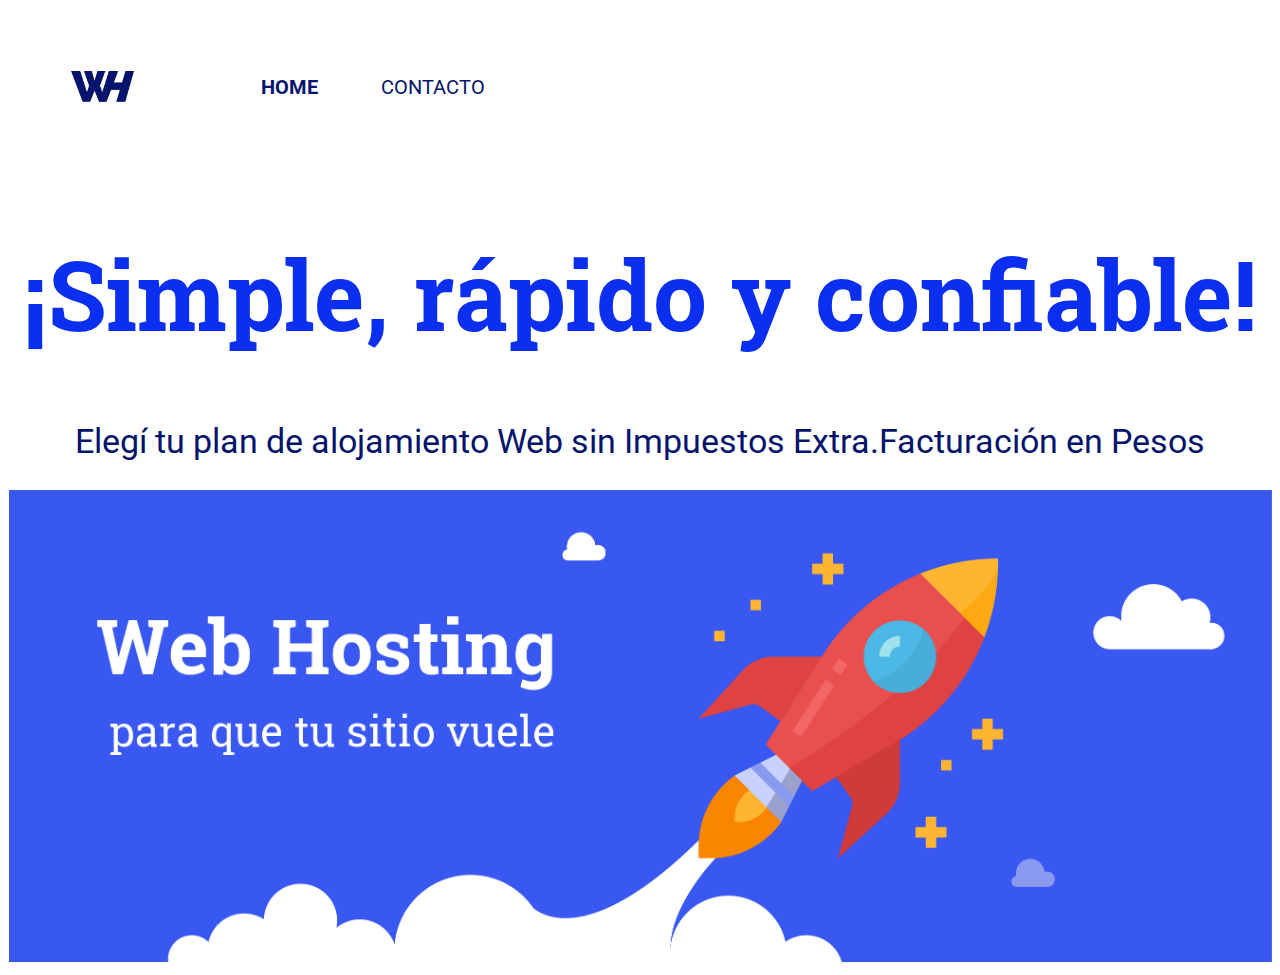
<file: Desafio 1 Modulo 5/index.html>
<!DOCTYPE html>
<html lang="en">

<head>
    <meta charset="UTF-8">
    <meta http-equiv="X-UA-Compatible" content="IE=edge">
    <meta name="viewport" content="width=device-width, initial-scale=1.0">
    <title>Desafío 5</title>
    <link rel="stylesheet" href="css/estilos.css">
</head>

<body>
    <nav><img class="logo" src="./imagenes/M5_logo.png" alt=""><a href="index.html" class="activo">HOME</a> <a
            href="contacto.html">CONTACTO</a></nav>
    <header>
        <h1>¡Simple, rápido y confiable!</h1>
        <h2>Elegí tu plan de alojamiento Web sin Impuestos Extra.Facturación en Pesos</h2>
        <img src="./imagenes/M5-Desafío1-img.png" alt="">

    </header>

</body>

</html>
</file>
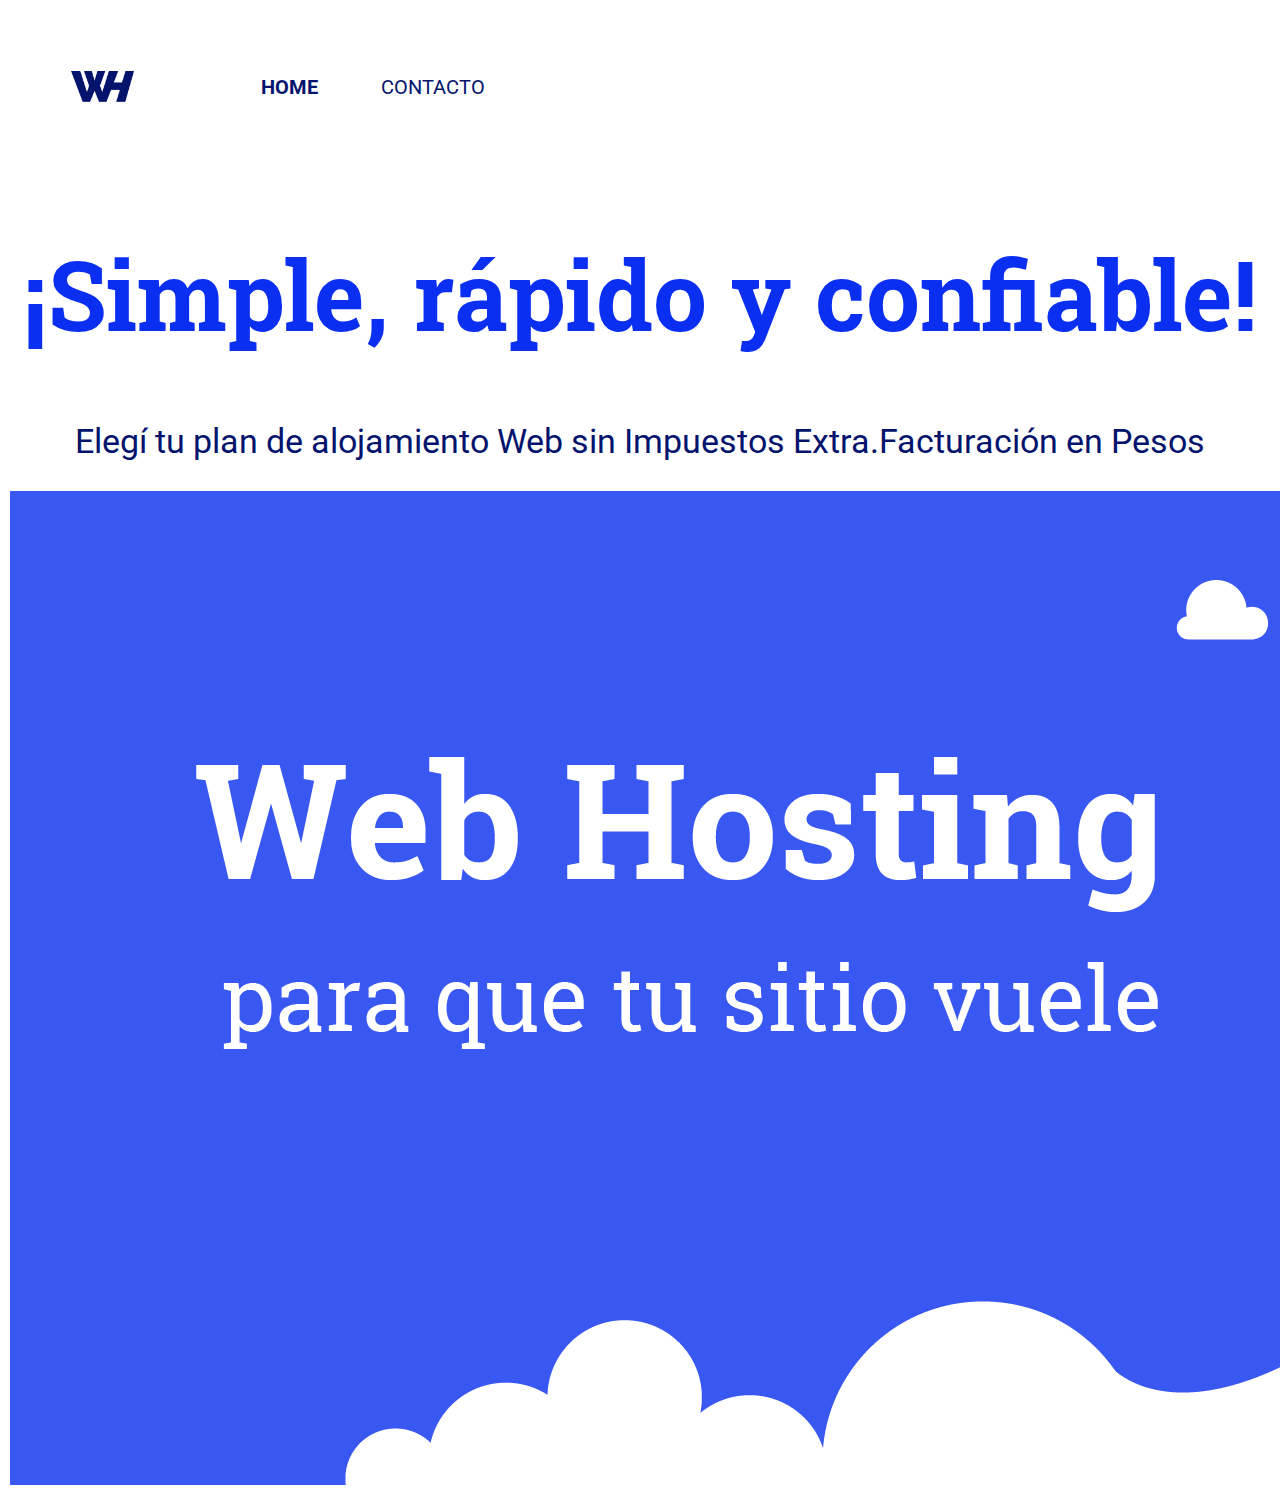
<file: Desafio 2 Modulo 5/index.html>
<!DOCTYPE html>
<html lang="en">

<head>
    <meta charset="UTF-8">
    <meta http-equiv="X-UA-Compatible" content="IE=edge">
    <meta name="viewport" content="width=device-width, initial-scale=1.0">
    <title>Desafío 5</title>
    <link rel="stylesheet" href="css/estilos.css">
</head>

<body>
    <nav><img id="logo" src="./imagenes/M5_logo.png" alt=""><a href="index.html" class="activo">HOME</a> <a
            href="./contacto.html">CONTACTO</a></nav>
    <header>
        <h1>¡Simple, rápido y confiable!</h1>
        <h2>Elegí tu plan de alojamiento Web sin Impuestos Extra.Facturación en Pesos</h2>
        <img src="./imagenes/M5-Desafío1-img.png" alt="">

    </header>

</body>

</html>
</file>
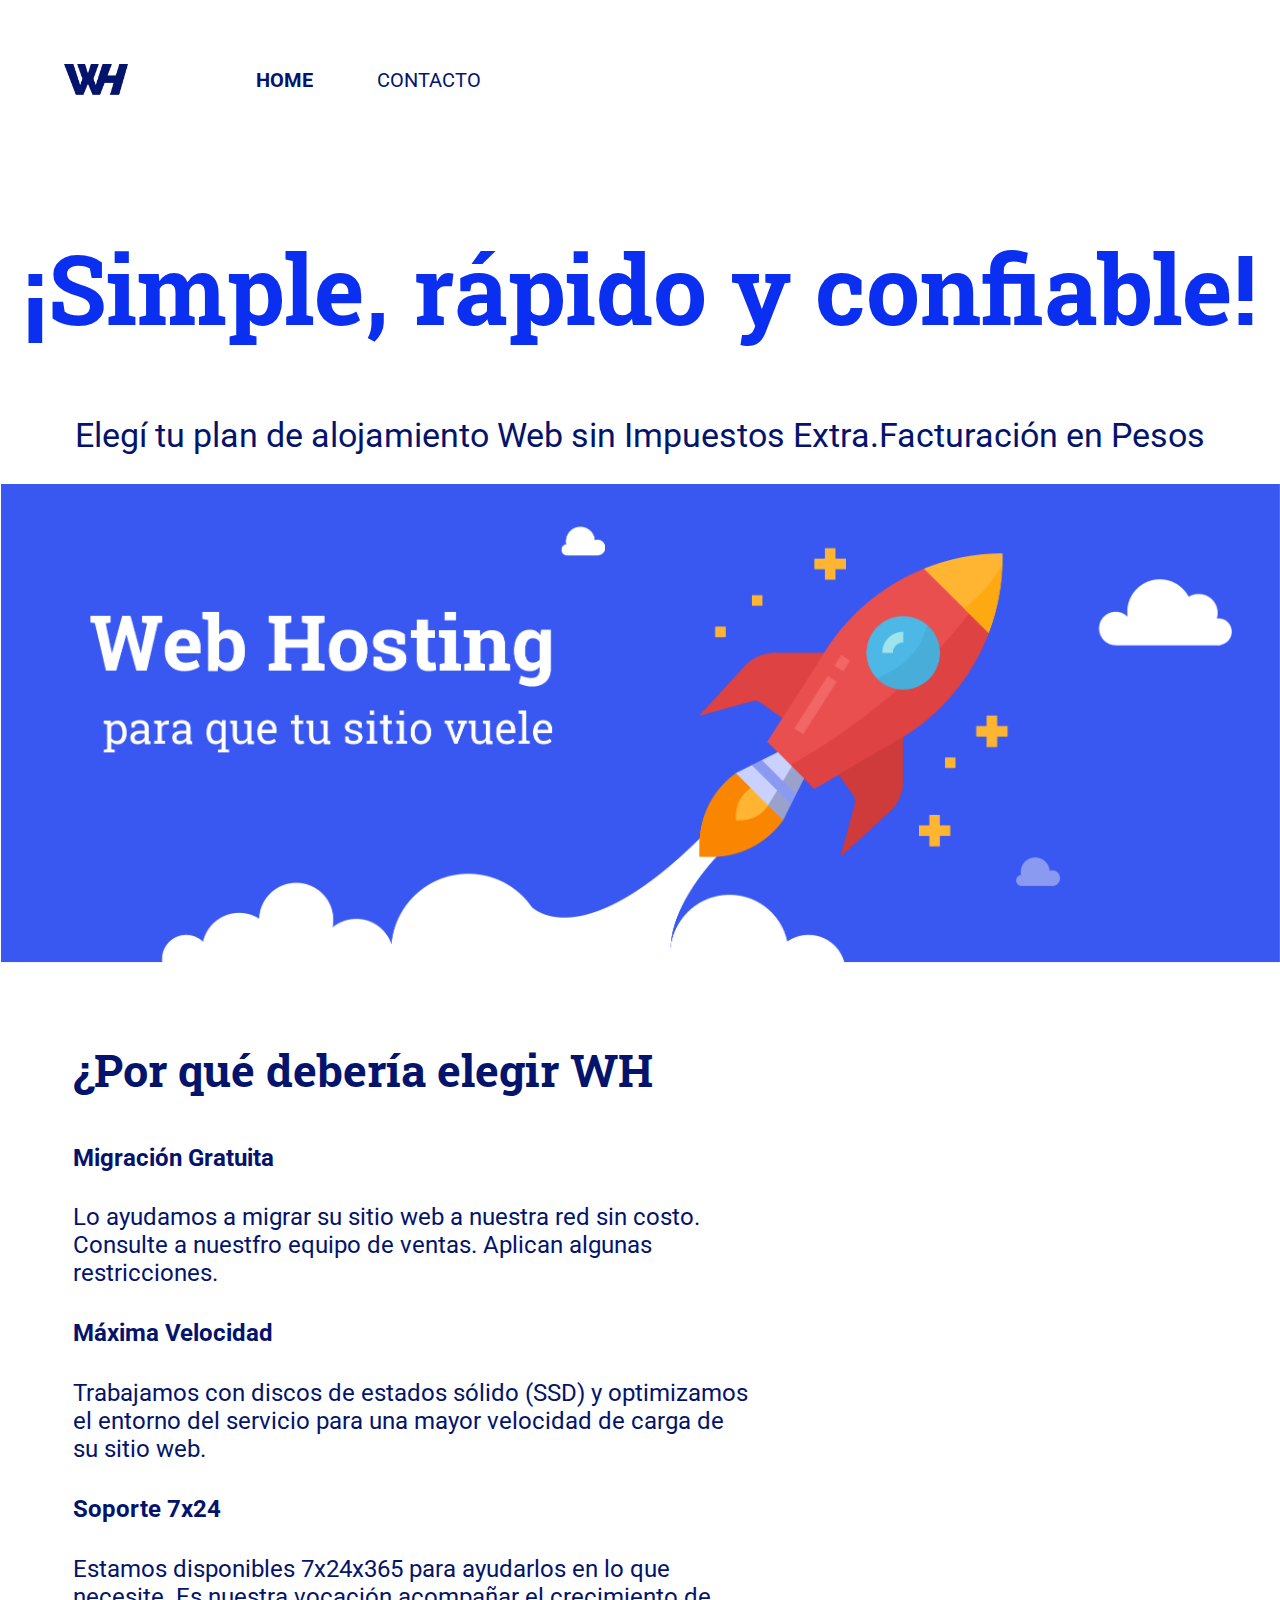
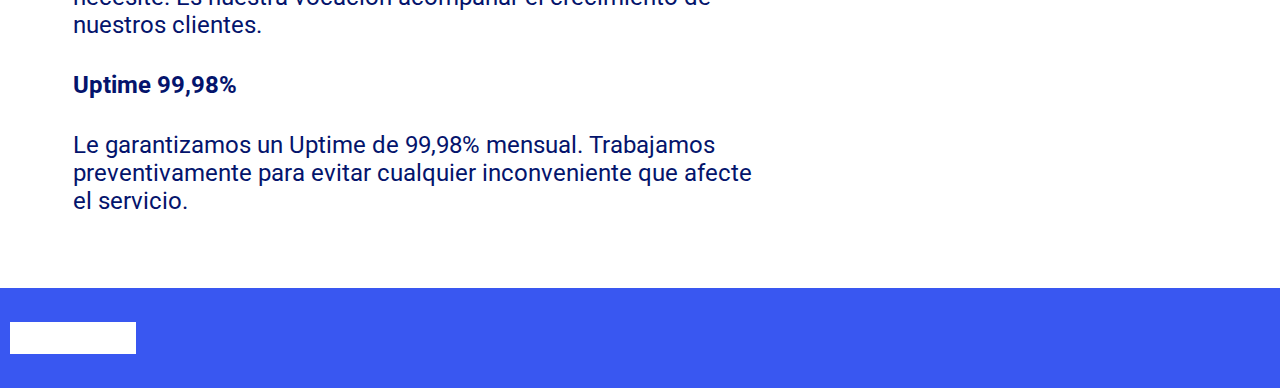
<file: Desafio 3 Modulo 5/index.html>
<!DOCTYPE html>
<html lang="en">

<head>
    <meta charset="UTF-8">
    <meta http-equiv="X-UA-Compatible" content="IE=edge">
    <meta name="viewport" content="width=device-width, initial-scale=1.0">
    <title>Desafío 5</title>
    <link rel="stylesheet" href="css/estilos.css">
</head>

<body>
    <nav><img id="logo" src="./imagenes/M5_logo.png" alt=""><a href="index.html" class="activo">HOME</a> <a
            href="./contacto.html">CONTACTO</a></nav>
    <header>
        <h1>¡Simple, rápido y confiable!</h1>
        <h2>Elegí tu plan de alojamiento Web sin Impuestos Extra.Facturación en Pesos</h2>
        <img src="./imagenes/M5-Desafío1-img.png" alt="">

    </header>
    <style>
        div{
            margin: 5%;
        }
    </style>

    <main>
        <div>
            <h3>¿Por qué debería elegir WH</h3>

            <h4>Migración Gratuita</h4>
            <p>Lo ayudamos a migrar su sitio web a nuestra red sin costo. <br>
            Consulte a nuestfro equipo de ventas. Aplican algunas <br>
            restricciones.</p>

            <h4>Máxima Velocidad</h4>
            <p>Trabajamos con discos de estados sólido (SSD) y optimizamos<br>
            el entorno del servicio para una mayor velocidad de carga de <br>
            su sitio web.</p>

            <h4>Soporte 7x24</h4>
            <p>Estamos disponibles 7x24x365 para ayudarlos en lo que <br>
            necesite. Es nuestra vocación acompañar el crecimiento de <br>
            nuestros clientes.</p>

            <h4>Uptime 99,98%</h4>
            <p>Le garantizamos un Uptime de 99,98% mensual. Trabajamos <br>
            preventivamente para evitar cualquier inconveniente que afecte <br>
            el servicio.</p>
    
        </div>

    </main>
    <footer><img id="footer-logo" src="./imagenes/M5_logo_blanco.png" alt=""></footer>
</body>

</html>
</file>
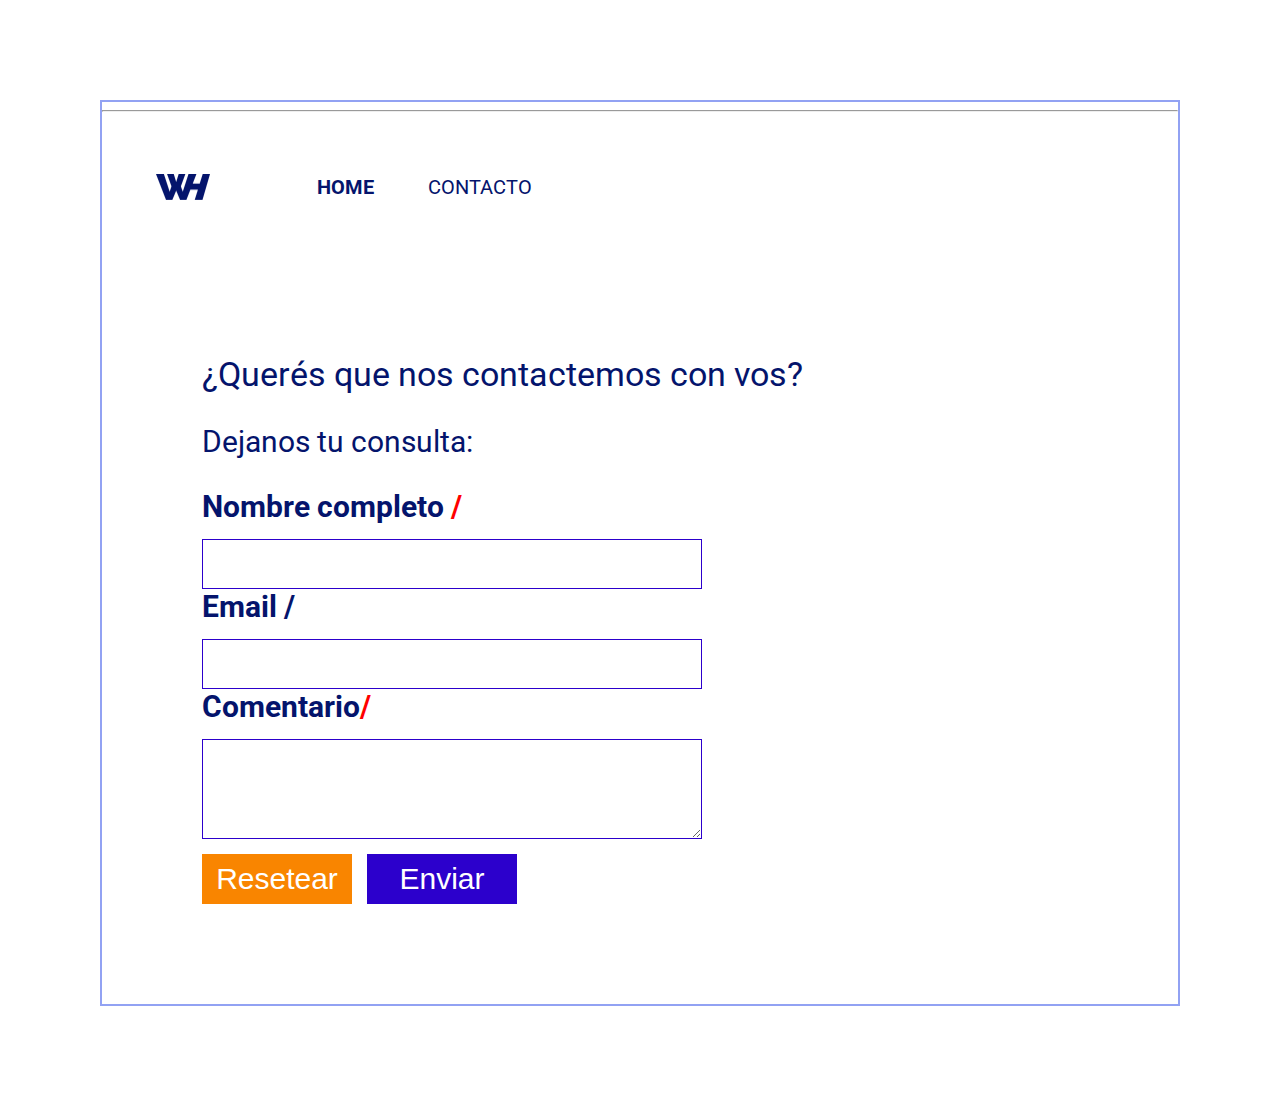
<file: Desafio 2 Modulo 5/contacto.html>
<!DOCTYPE html>
<html lang="en">

<head>
    <meta charset="UTF-8">
    <meta http-equiv="X-UA-Compatible" content="IE=edge">
    <meta name="viewport" content="width=device-width, initial-scale=1.0">
    <title>Desafío 5</title>
    <link rel="stylesheet" href="css/estilos.css">
</head>
    <style>
        body{
            margin: 100px;
            border: 2px, solid #92a2f3;
        }
        main{
            margin: 100px;
        }
    </style>
<body>
    <hr>
    <nav><img id= "logo" src="./imagenes/M5_logo.png" alt=""><a href="index.html" class="activo">HOME</a> <a
            href="contacto.html">CONTACTO</a></nav>

    <main>
        <h2>¿Querés que nos contactemos con vos?</h2>
        <form action="codigo.php" method="post">
            <p>Dejanos tu consulta:</p>
            <label for="nombre">Nombre completo <span>/</span></label>
            <input type="text" id="nombre">
            <label for="email">Email <span> </span>/</label>
            <input type="email" id="email">
            <label for="comentario">Comentario<span>/</span></label>
            <textarea name="comentario" id="comentario"></textarea>


            <input class="botones" id="reset" value="Resetear" type="reset"><input class="botones" value="Enviar"
                id="enviar" type="submit">
        </form>




    </main>



</body>

</html>
</file>
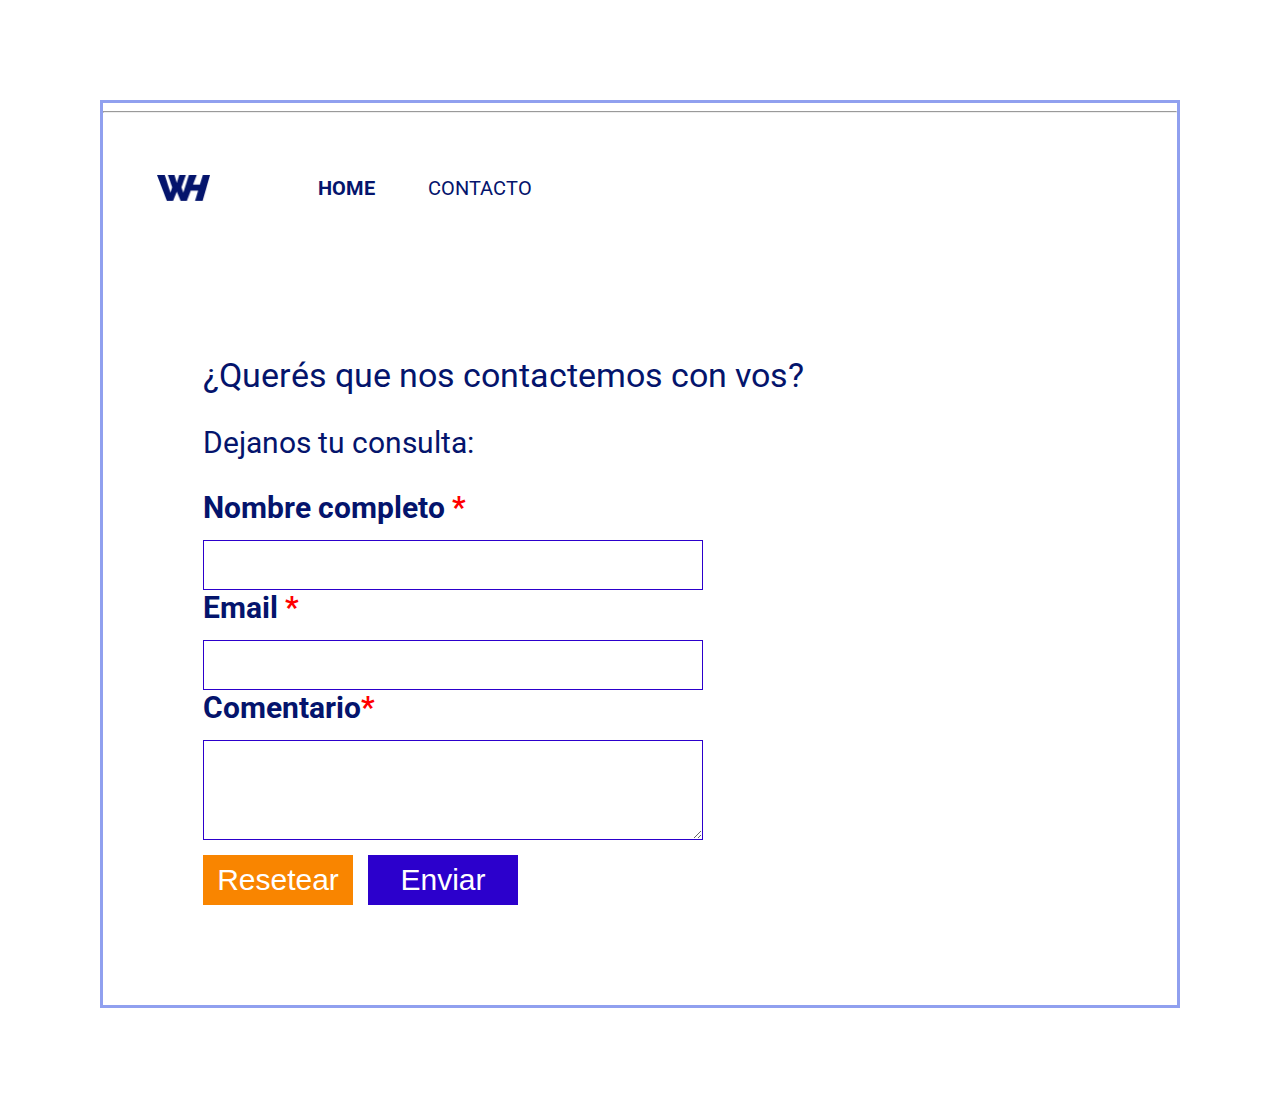
<file: Desafio 3 Modulo 5/contacto.html>
<!DOCTYPE html>
<html lang="en">

<head>
    <meta charset="UTF-8">
    <meta http-equiv="X-UA-Compatible" content="IE=edge">
    <meta name="viewport" content="width=device-width, initial-scale=1.0">
    <title>Desafío 5</title>
    <link rel="stylesheet" href="css/estilos.css">
</head>
    <style>
        body{
            margin: 100px;
            border: 3px, solid #90a0ef;
        }
        div{
            margin: 100px;
        }
    </style>
    <hr>
<body>
    <nav><img id="logo" src="./imagenes/M5_logo.png" alt=""><a href="index.html" class="activo">HOME</a> <a
            href="contacto.html">CONTACTO</a></nav>

    <div>
        <h2>¿Querés que nos contactemos con vos?</h2>
        <form action="codigo.php" method="post">
            <p>Dejanos tu consulta:</p>
            <label for="nombre">Nombre completo <span>*</span></label>
            <input type="text" id="nombre">
            <label for="email">Email <span>*</span></label>
            <input type="email" id="email">
            <label for="comentario">Comentario<span>*</span></label>
            <textarea name="comentario" id="comentario"></textarea>


            <input class="botones" id="reset" value="Resetear" type="reset"><input class="botones" value="Enviar"
                id="enviar" type="submit">
        </form>

    </div>

</body>
</html>
</file>
<file: Desafio 1 Modulo 5/css/estilos.css>
@import url('https://fonts.googleapis.com/css2?family=Roboto+Slab:wght@700&family=Roboto:wght@400;700&display=swap');

body {
    font-family: 'Roboto', sans-serif;}

h1 {
    font-family: 'Roboto Slab', serif;
    color: #0a2ff1;
    font-size: 96px;
    font-weight: 700;}

h2 {
    font-weight: 400;
    color: #04146c;
    font-size: 34px;}

a {
    font-size: 20px;
    color: #04146c;
    font-weight: 400;
    text-decoration: none;
    margin-right: 10px;}

.activo {
    margin: 5%;
    font-weight: 700;}

.logo {
    margin: 5%;
    width: 5%;}

nav, header {
    width: 100%;}

nav {
    display: flex;
    align-items: center;}

header {
    text-align: center;}

img {
    width: 100%;}
</file>
<file: Desafio 2 Modulo 5/css/estilos.css>
@import url('https://fonts.googleapis.com/css2?family=Roboto+Slab:wght@700&family=Roboto:wght@400;700&display=swap');

body {
    font-family: 'Roboto', sans-serif;}

* {
    box-sizing: border-box;}

h1 {
    font-family: 'Roboto Slab', serif;
    color: #0a2ff1;
    font-size: 96px;
    font-weight: 700;}

h2 {
    font-weight: 400;
    color: #04146c;
    font-size: 34px;}

a {
    font-size: 20px;
    color: #04146c;
    font-weight: 400;
    text-decoration: none;
    margin-right: 10px;}

.activo {
    margin: 5%;
    font-weight: 700;}

#logo {
    margin: 5%;
    width: 5%;}

nav, header {
    width: 100%;}

nav {
    display: flex;
    align-items: center;}

header {
    text-align: center;}

main h1 {
    font-size: 46px;
    color: #2c00cc;}

form p, form label, input, textarea {
    font-size: 30px;
    display: block;
    color: #04146c;}

input, textarea {
    width: 500px;
    height: 50px;
    border: 1px solid #2c00cc;}

textarea {
    height: 100px;}

label {
    font-weight: 700;
    margin-bottom: 15px;}

.botones {
    width: 150px;
    height: 50px;
    color: white;
    display: inline;
    margin-top: 15px;}

#reset {
    background-color: #f98500;
    border: none;
    margin-right: 15px;}

#enviar {
    background-color: #2c00cc;}

span {
    color: red;}
</file>
<file: Desafio 3 Modulo 5/css/estilos.css>
@import url('https://fonts.googleapis.com/css2?family=Roboto+Slab:wght@700&family=Roboto:wght@400;700&display=swap');

body {
    font-family: 'Roboto', sans-serif;
    margin: 0;}

* {
    box-sizing: border-box;}

h1, h3 {
    font-family: 'Roboto Slab', serif;
    color: #0a2ff1;
    font-size: 96px;
    font-weight: 700;}

h2 {
    font-weight: 400;
    color: #04146c;
    font-size: 34px;}

a {
    font-size: 20px;
    color: #04146c;
    font-weight: 400;
    text-decoration: none;
    margin-right: 10px;}

.activo {
    margin: 5%;
    font-weight: 700;}

#logo {
    margin: 5%; 
    width: 5%;}

nav, header {
    width: 100%;}

nav {
    display: flex;
    align-items: center;}

header {
    text-align: center;}

img {
    width: 100%;}

div h1 {
    font-size: 46px;
    color: #2c00cc;}

form p, form label, input, textarea {
    font-size: 30px;
    display: block;
    color: #04146c;}

input, textarea {
    width: 500px;
    height: 50px;
    border: 1px solid #2c00cc;}

textarea {
    height: 100px;}

label {
    font-weight: 700;
    margin-bottom: 15px;}

.botones {
    width: 150px;
    height: 50px;
    color: white;
    display: inline;
    margin-top: 15px;}

#reset {
    background-color: #f98500;
    border: none;
    margin-right: 15px;}

#enviar {
    background-color: #2c00cc;}

span {
    color: red;}

h3 {
    font-size: 45px;}

h4, main p {
    font-size: 24px;
    font-weight: 700;}

h4, h3, main p {
    color: #04146c;}

main p {
    font-weight: 400;}

main {
    width: 100%;
    padding: 10px;}

main div {
    width: 60%;}

footer {
    background-color: #3957F1;
    width: 100%;
    height: 100px;
    display: flex;
    align-items: center;
    padding: 10px;}

#footer-logo {
    width: 10%;
    color: #3957F1;}
</file>
